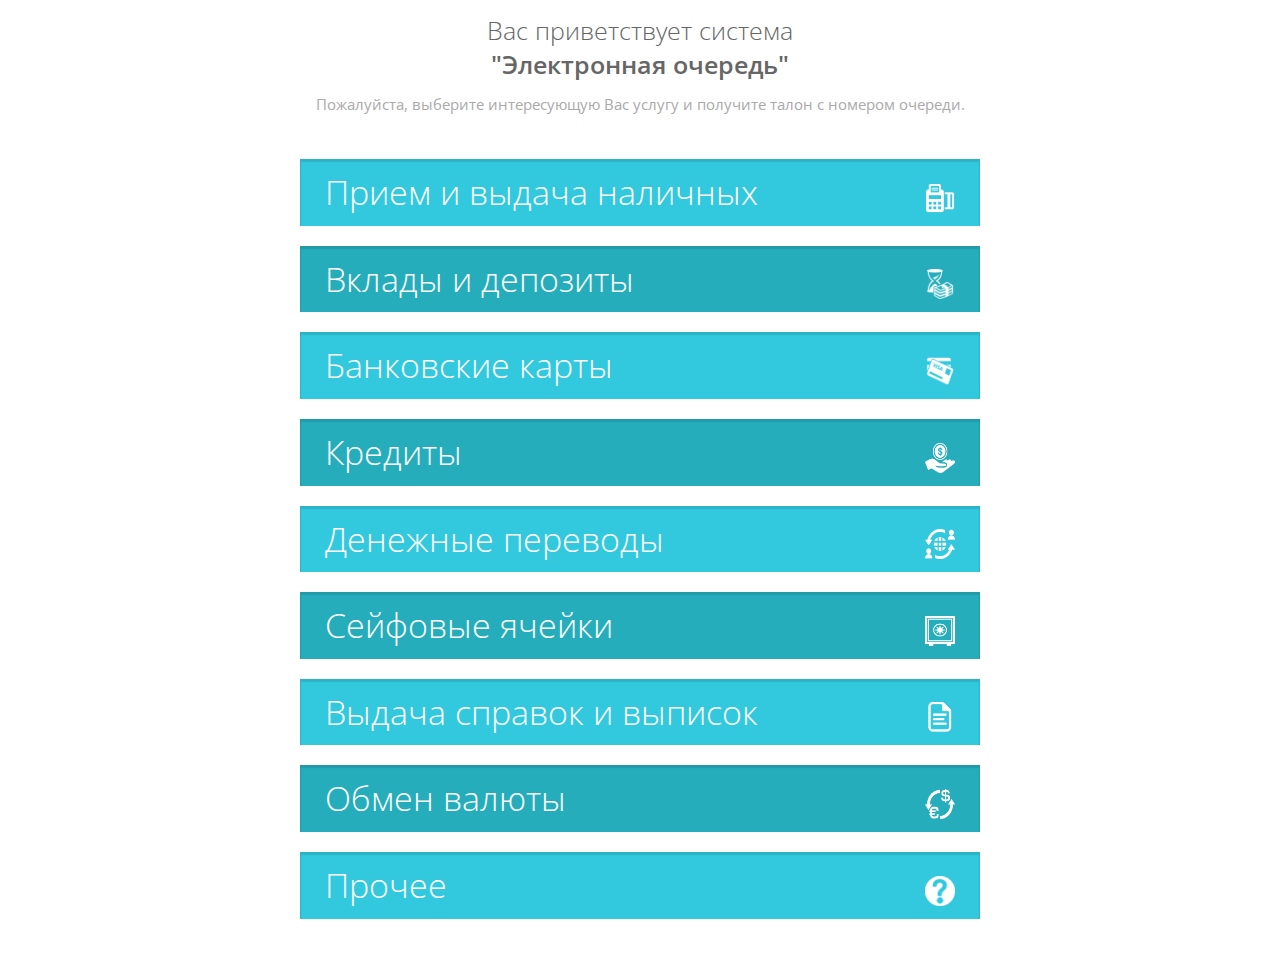
<file: index.html>
<!DOCTYPE html>
<html>
	<head>
		<meta charset="utf-8">
		<title>Электронная очередь</title>
		<meta name="description" content="my_prototype">
		<meta name="keywords" content="UI">
		<meta name="viewport" content="width=device-width, initial-scale=1.0">
		<link href="css/bootstrap.min.css" rel="stylesheet">
		<link href="css/font-awesome.min.css" rel="stylesheet">
		<link href="css/style-78.css" rel="stylesheet">	
	</head>
	<body>
		<div class="ui-78">	
			<h2>Вас приветствует система</h2>
			<h1>"Электронная очередь"</h1>
			<p>Пожалуйста, выберите интересующую Вас услугу и получите талон с номером очереди. </p>
			<div class="list">
				<div class="l-item bg-lblue">
					<a href="talon.html" class="bg-lblue clearfix">
						<span>Прием и выдача наличных</span>
						<i><img class="fa" src="img/tous.png" width="30" height="30"></i>
					</a>
				</div>
					<div class="clearfix space"></div> 
				<div class="l-item bg-pureblue">
					<a href="talon.html" class="bg-pureblue clearfix">
						<span>Вклады и депозиты</span>
						<i><img class="fa" src="img/openmoney.png" width="30" height="30"></i>
					</a>
				</div>
					<div class="clearfix space"></div> 
				<div class="l-item bg-lblue">
					<a href="talon.html" class="bg-lblue clearfix">
						<span>Банковские карты</span>
						<i><img class="fa" src="img/cards.png" width="30" height="30"></i>
					</a>
				</div>
					<div class="clearfix space"></div> 
				<div class="l-item bg-pureblue">
					<a href="talon.html" class="bg-pureblue clearfix">
						<span>Кредиты</span>
						<i><img class="fa" src="img/credits.png" width="30" height="30"></i>
					</a>
				</div>
					<div class="clearfix space"></div> 
				<div class="l-item bg-lblue">
					<a href="talon.html" class="bg-lblue clearfix">
						<span>Денежные переводы</span>
						<i><img class="fa" src="img/perevod.png" width="30" height="30"></i>
					</a>
				</div>
                	<div class="clearfix space"></div> 
			<div class="l-item bg-pureblue">
					<a href="talon.html" class="bg-pureblue clearfix">
						<span>Сейфовые ячейки</span>
						<i><img class="fa" src="img/safe.png" width="30" height="30"></i>
					</a>
				</div>
					<div class="clearfix space"></div> 
				<div class="l-item bg-lblue">
					<a href="talon.html" class="bg-lblue clearfix">
						<span>Выдача справок и выписок</span>
						<i><img class="fa" src="img/ask.png" width="30" height="30"></i>
					</a>
				</div>
					<div class="clearfix space"></div> 
				<div class="l-item bg-pureblue">
					<a href="talon.html" class="bg-pureblue clearfix">
						<span>Обмен валюты</span>
						<i><img class="fa" src="img/change.png" width="30" height="30"></i>
					</a>
				</div>
				<div class="clearfix space"></div> 
				<div class="l-item bg-lblue">
					<a href="talon.html" class="bg-lblue clearfix">
						<span>Прочее</span>
						<i><img class="fa" src="img/help.png" width="30" height="30"></i>
					</a>
					
				</div>
			</div>
		
		</div>
		
		<script src="js/jquery.js"></script>
		<script src="js/bootstrap.min.js"></script>
		<script src="js/placeholder.js"></script>
		<script src="js/respond.min.js"></script>
		<script src="js/html5shiv.js"></script>
	</body>	
</html>
</file>
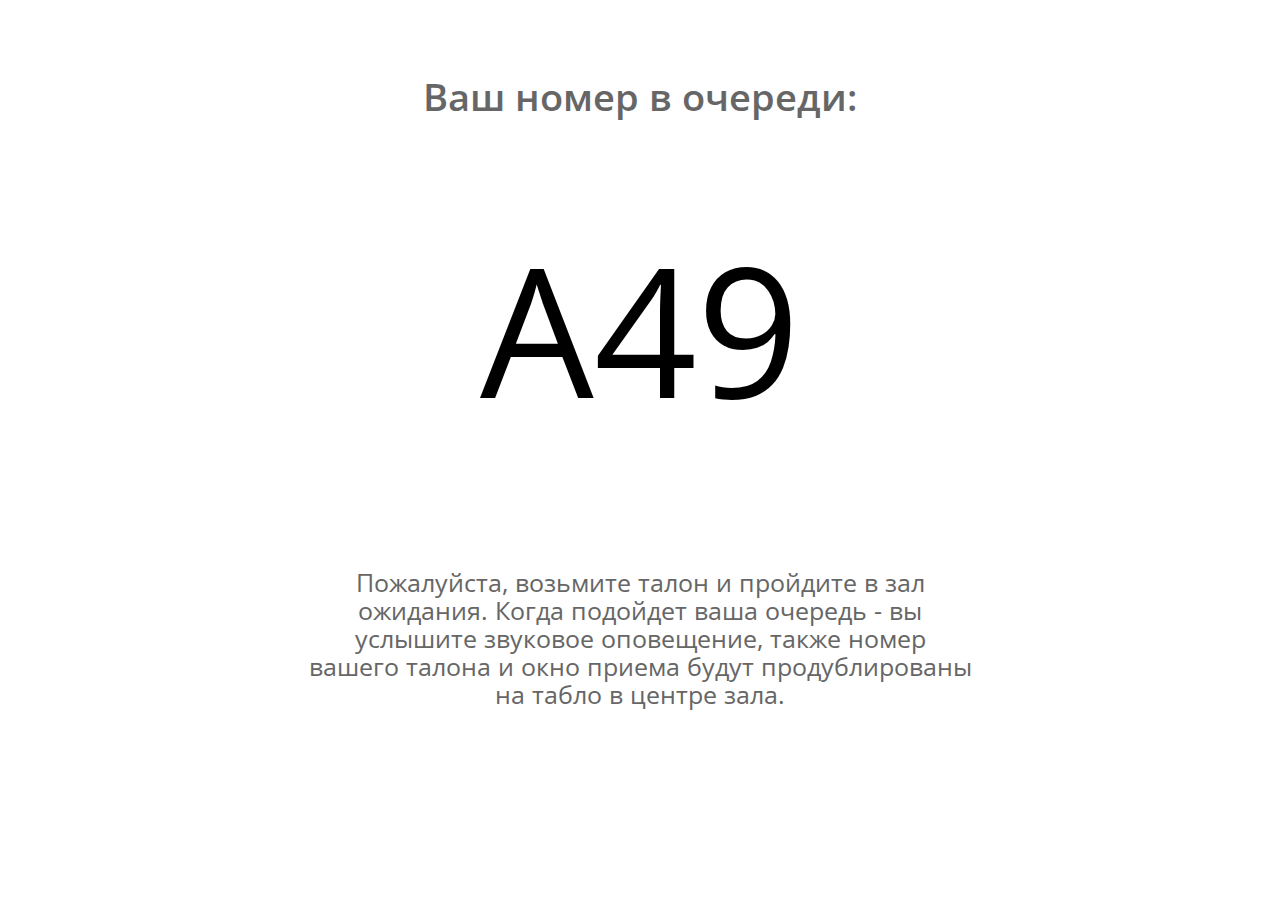
<file: talon.html>
<!DOCTYPE html>
<html lang="ru">
<head>
    <meta charset="UTF-8">
    <link href="css/style-78.css" rel="stylesheet">	
    
</head>
<body>
   <div class="all">
    <title>Талон</title>
    <h4 class="position">Ваш номер в очереди:</h4>
    <p class="number">А49</p>
    <p class="talon">Пожалуйста, возьмите талон и пройдите в зал ожидания. Когда подойдет ваша очередь - вы услышите звуковое оповещение, также номер вашего талона и окно приема будут продублированы на табло в центре зала. </p>
    </div>
</body>
</html>
</file>
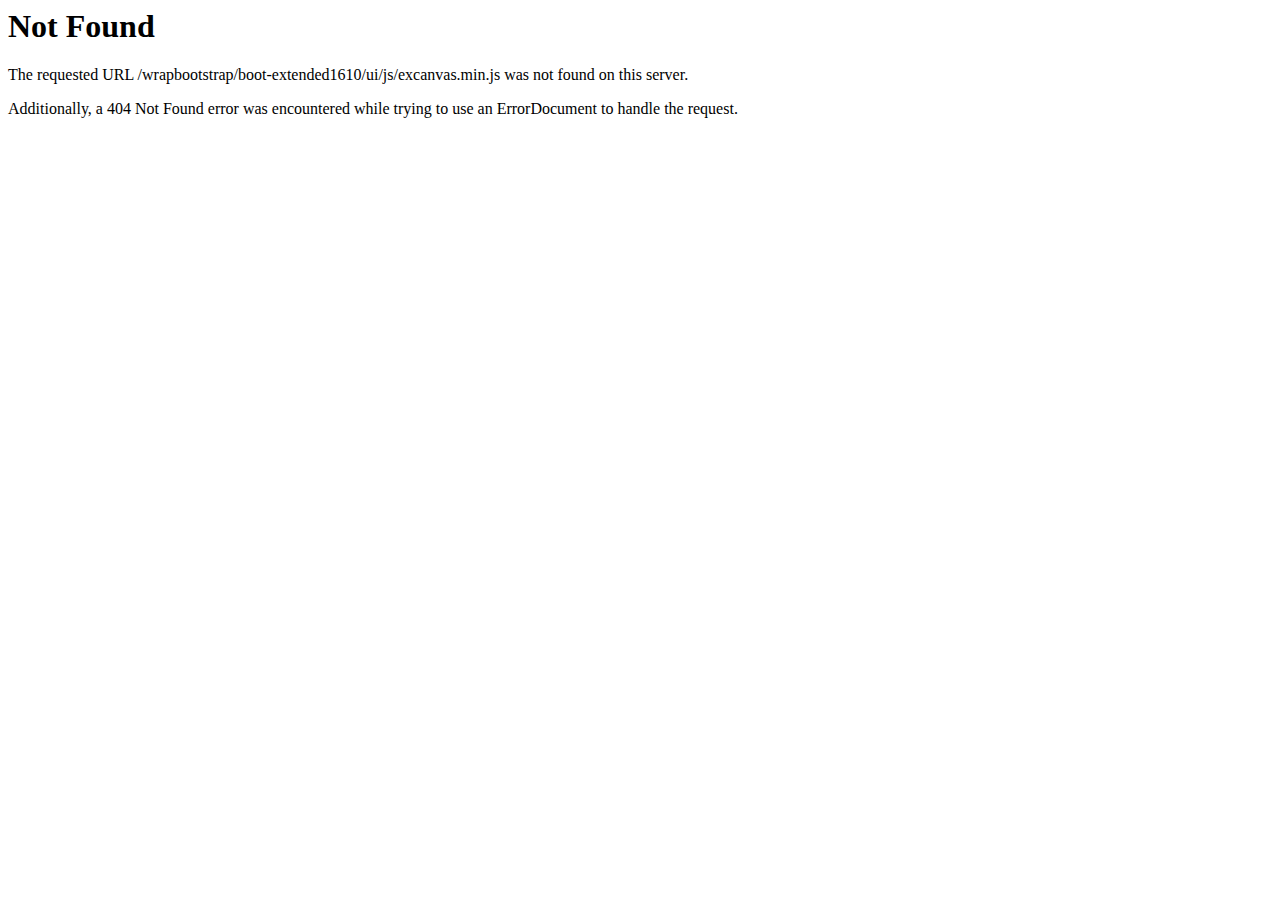
<file: js/excanvas.min.js.html>
<!DOCTYPE HTML PUBLIC "-//IETF//DTD HTML 2.0//EN">
<html><head>
<title>404 Not Found</title>
</head><body>
<h1>Not Found</h1>
<p>The requested URL /wrapbootstrap/boot-extended1610/ui/js/excanvas.min.js was not found on this server.</p>
<p>Additionally, a 404 Not Found
error was encountered while trying to use an ErrorDocument to handle the request.</p>
</body></html>
</file>
<file: css/style-78.css>
/************************
Designed by : http://responsivewebinc.com
************************/
/* Open Sans  */
@import url('http://fonts.googleapis.com/css?family=Open+Sans:300,400italic,400,600');
/* General */
body {
	color: #666666;
	font-size: 13px;
	line-height: 23px;
	background: #fff;
	font-family: 'Open Sans', sans-serif;
	-webkit-font-smoothing: antialiased;
}
h1,
h2,
h3,
h4,
h5,
h6 {
	color: #666;
	font-family: 'Open Sans', sans-serif;
	font-weight: 600;
	margin: 2px 0px;
	padding: 0px;
    text-align: center;
}
h1 {
	font-size: 25px;
	line-height: 45px;
}
h2 {
	font-size: 18px;
	line-height: 30px;
}
h3 {
	font-size: 22px;
	line-height: 37px;
}
h4 {
	font-size: 18px;
	line-height: 33px;
}
h5 {
	font-size: 15px;
	line-height: 30px;
}
h6 {
	font-size: 13px;
	line-height: 28px;
}
p {
	margin: 2px 0px;
	padding: 0px;
	margin-bottom:5px;
	line-height:28px;
    text-align: center;
}
a{
	text-decoration: none;
	color: #777;
}
a:hover,a:active,a:focus {
	outline: 0;
	text-decoration: none;
	color: #999;
}
hr {
	margin: 10px 0px;
	padding: 0px;
	border-top: 0px;
	border-bottom: 1px solid #eee;
}
:focus {
	outline:none;
}
::-moz-focus-inner {
	border:0;
}
/* Text color classes */
.white {
  color: #ffffff !important;
}
.grey {
  color: #eeeeee !important;
}
.black {
  color: #555555 !important;
}
.red {
  color: #f75353 !important;
}
.green {
  color: #51d466 !important;
}
.lblue {
  color: #32c8de !important;
}
.blue {
  color: #609cec !important;
}
.orange {
  color: #f78153 !important;
}
.yellow {
  color: #fcd419 !important;
}
.purple {
  color: #cb79e6 !important;
}
.rose {
  color: #ff61e7 !important;
}
.brown {
  color: #d08166 !important;
}
/* Background color classes */
.bg-white {
  background-color: #ffffff !important;
}
.bg-grey {
  background-color: #eeeeee !important;
}
.bg-black {
  background-color: #555555 !important;
}
.bg-red {
  background-color: #f75353 !important;
}
.bg-green {
  background-color: #51d466 !important;
}
.bg-lblue {
  background-color: #32c8de !important;
}
.bg-blue {
  background-color: #609cec !important;
}
.bg-pureblue 
{
   background-color: #25ADBC!important;
}
.bg-purebeige
{
    background-color: #F0EADC!important;
}

.bg-orange {
  background-color: #f78153 !important;
}
.bg-yellow {
  background-color: #fcd419 !important;
}
.bg-purple {
  background-color: #cb79e6 !important;
}
.bg-rose {
  background-color: #ff61e7 !important;
}
.bg-brown {
  background-color: #d08166 !important;
}
/* Border color classes */
.br-white {
  border: 1px solid #ffffff !important;
}
.br-grey {
  border: 1px solid #eeeeee;
}
.br-black {
  border: 1px solid #555555;
}
.br-red {
  border: 1px solid #f75353;
}
.br-green {
  border: 1px solid #51d466;
}
.br-lblue {
  border: 1px solid #32c8de;
}
.br-blue {
  border: 1px solid #609cec;
}
.br-orange {
  border: 1px solid #f78153;
}
.br-yellow {
  border: 1px solid #fcd419;
}
.br-purple {
  border: 1px solid #cb79e6;
}
.br-rose {
  border: 1px solid #ff61e7;
}
.br-brown {
  border: 1px solid #d08166;
}
/* Button classes */
.btn {
	border-radius: 2px;
	position: relative;
}
.btn.btn-no-border {
	border: 0px !important;
}
/* Button colors */
.btn.btn-white {
	background: #ffffff;
	color: #666666;
	border: 1px solid #dddddd;
}
.btn.btn-white:hover,
.btn.btn-white:focus,
.btn.btn-white.active,
.btn.btn-white:active {
	background: #f7f7f7;
	color: #666666;
}
.btn.btn-grey {
	background: #eeeeee;
	color: #666666;
	border: 1px solid #d5d5d5;
}
.btn.btn-grey:hover,
.btn.btn-grey:focus,
.btn.btn-grey.active,
.btn.btn-grey:active {
	background: #d5d5d5;
	color: #999;
}
.btn.btn-black {
	color: #ffffff;
	background: #666666;
	border: 1px solid #4d4d4d;
}
.btn.btn-black:hover,
.btn.btn-black:focus,
.btn.btn-black.active,
.btn.btn-black:active {
	background: #4d4d4d;
	color: #ffffff;
}
.btn.btn-red {
	color: #ffffff;
	background: #ed5441;
	border: 1px solid #e52d16;
}
.btn.btn-red:hover,
.btn.btn-red:focus,
.btn.btn-red.active,
.btn.btn-red:active {
	color: #ffffff;
	background: #e52d16;
}
.btn.btn-green {
	color: #ffffff;
	background: #51d466;
	border: 1px solid #30c247;
}
.btn.btn-green:hover,
.btn.btn-green:focus,
.btn.btn-green.active,
.btn.btn-green:active {
	background: #30c247;
	color: #ffffff;
}
.btn.btn-lblue {
	color: #ffffff;
	background: #32c8de;
	border: 1px solid #1faabe;
}
.btn.btn-lblue:hover,
.btn.btn-lblue:focus,
.btn.btn-lblue.active,
.btn.btn-lblue:active {
	background: #1faabe;
	color: #ffffff;
}
.btn.btn-blue {
	color: #ffffff;
	background: #609cec;
	border: 1px solid #3280e7;
}
.btn.btn-blue:hover,
.btn.btn-blue:focus,
.btn.btn-blue.active,
.btn.btn-blue:active {
	background: #3280e7;
	color: #ffffff;
}
.btn.btn-orange {
	color: #ffffff;
	background: #f8a841;
	border: 1px solid #f69110;
}
.btn.btn-orange:hover,
.btn.btn-orange:focus,
.btn.btn-orange.active,
.btn.btn-orange:active {
	background: #f69110;
	color: #ffffff;
}
.btn.btn-yellow {
	background: #fcd419;
	color: #ffffff;
	border: 1px solid #dfb803;
}
.btn.btn-yellow:hover,
.btn.btn-yellow:focus,
.btn.btn-yellow.active,
.btn.btn-yellow:active {
	background: #dfb803;
	color: #ffffff;
}
.btn.btn-purple {
	background: #cb79e6;
	color: #ffffff;
	border: 1px solid #ba4ede;
}
.btn.btn-purple:hover,
.btn.btn-purple:focus,
.btn.btn-purple.active,
.btn.btn-purple:active {
	background: #ba4ede;
	color: #ffffff;
}
.btn.btn-rose {
	background: #ff61e7;
	color: #ffffff;
	border: 1px solid #ff2edf;
}
.btn.btn-rose:hover,
.btn.btn-rose:focus,
.btn.btn-rose.active,
.btn.btn-rose:active {
	background: #ff2edf;
	color: #ffffff;
}
.btn.btn-brown {
	background: #d08166;
	color: #ffffff;
	border: 1px solid #c4613f;
}
.btn.btn-brown:hover,
.btn.btn-brown:focus,
.btn.btn-brown.active,
.btn.btn-brown:active {
	background: #c4613f;
	color: #ffffff;
}
/* Label */
.label {
	border-radius: 2px;
	font-weight: normal;
	padding: 3px 7px;
	font-size: 12px;
	line-height: 18px;
}
/* Label sizes */
.label.label-xs {
	font-size: 10px;
	padding: 1px 5px;
	line-height: 12px;
}
.label.label-sm {
	font-size: 11px;
	padding: 2px 6px;
	line-height: 15px;
}
.label.label-lg {
	font-size: 13px;
	padding: 5px 9px;
	line-height: 23px;
}
/* Label colors */
.label.label-white{
	color: #666666 !important;
	background: #f7f7f7;
}
.label.label-grey {
	color: #666666 !important;
	background: #eeeeee;
}
.label.label-black {
	color: #ffffff;
	background: #666666;
}
.label.label-red {
	color: #ffffff;
	background: #ed5441;
}
.label.label-green {
	color: #ffffff;
	background: #51d466;
}
.label.label-lblue {
	color: #ffffff;
	background: #32c8de;
}
.label.label-blue {
	color: #ffffff;
	background: #609cec;
}
.label.label-orange {
	color: #ffffff;
	background: #f8a841;
}
.label.label-yellow {
	background: #fcd419;
	color: #ffffff;
}
.label.label-purple {
	background: #cb79e6;
	color: #ffffff;
}
.label.label-rose {
	background: #ff61e7;
	color: #ffffff;
}
.label.label-brown {
	background: #d08166;
	color: #ffffff;
}
/* Badges */
.badge {
	min-width: 10px;
	padding: 3px 7px !important;
	font-size: 12px;
	line-height: 12px;
	font-weight: normal;
	display: inline-block;
	color: #fff;
	border-radius: 10px;
}
.badge.badge-white {
	color: #666666;
	background: #ffffff;
}
.badge.badge-grey {
	color: #a2a2a2;
	background: #eeeeee;
}
.badge.badge-black {
	color: #ffffff;
	background: #666666;
}
.badge.badge-red {
	color: #ffffff;
	background: #ed5441;
}
.badge.badge-green {
	color: #ffffff;
	background: #51d466;
}
.badge.badge-lblue {
	color: #ffffff;
	background: #32c8de;
}
.badge.badge-blue {
	color: #ffffff;
	background: #609cec;
}
.badge.badge-orange {
	color: #ffffff;
	background: #f8a841;
}
.badge.badge-yellow {
	color: #ffffff;
	background: #fcd419;
}
.badge.badge-purple {
	color: #ffffff;
	background: #cb79e6;
}
.badge.badge-rose {
	color: #ffffff;
	background: #ff61e7;
}
.badge.badge-brown {
	color: #ffffff;
	background: #d08166;
}
.btn .badge {
	position: absolute;
	top: -13px;
	right: -8px;
}
/* Social Media */
.facebook {	background: #3280e7; }
.facebook:hover { background: #134fa0; }
.twitter { background: #32c8de;}
.twitter:hover {	background: #188392;}
.google-plus {background: #f96f4a;}
.google-plus:hover {	background: #eb6440;}
.linkedin  {	background: #729fda;}
.linkedin:hover {background: #3069b6;}
.pinterest {	background: #ed5441;}
.pinterest:hover { background: #b72411;}
.dropbox {background: #32c8de;}
.dropbox:hover {	background: #188392;}
.bitcoin {background: #f8a841;}
.bitcoin:hover {	background: #cc7607;}
.foursquare {background: #22bed4;}
.foursquare:hover {background: #146f7c;}
.flickr { background: #ff61e7;}
.flickr:hover {	background: #fa00d4;}
.github {background: #666666;}
.github:hover {	background: #333333;}
.instagram {	background: #d6917a;}
.instagram:hover {background: #b35637;}
.skype {background: #32c8de;}
.skype:hover {background: #188392;}
.tumblr {background: #84a1c8;}
.tumblr:hover {background: #476d9f;}
.vimeo {background: #32c8de;}
.vimeo:hover {background: #188392;}
.dribbble{background: #ff2edf;}
.dribbble:hover {background: #c700a9;}
.youtube {background: #ed5441;}
.youtube:hover {	background: #b72411;}

/* UI X */
.ui-78{
	max-width:700px;
	margin:20px auto;
	padding:0px 10px;
}
.ui-78 h2{
	font-size:25px;
	line-height:20px;
	font-weight:300;
}
.ui-78 > p{
	font-size:15px;
	line-height:30px;
	color:#aaa;
}
.ui-78 .list{
	margin:40px 0px;
}
.ui-78 .l-item a{
	padding:13px 25px;
	display:block;
	color:#fff;
	-webkit-transition: all 1s ease;
	-moz-transition: all 1s ease;
	-o-transition: all 1s ease;
	-ms-transition: all 1s ease;
	transition: all 1s ease;	
	box-shadow:inset 0px 2px 1px 1px rgba(0,0,0,0.1);
}
.ui-78 .l-item a:hover{
	background:rgba(0,0,0,0.1) !important;
}
.ui-78 .l-item a span{
	float:left;
	font-size:34px;
	line-height:40px;
	font-weight:300;
}	
.ui-78 .l-item a i{
	float:right;
	font-size:50px;
	line-height:40px;
}
@media (max-width:550px){
	.ui-78 .l-item a{
		padding:15px;
	}
	.ui-78 .l-item a span{
		font-size:20px;
		line-height:20px;
	}
	.ui-78 .l-item a i{
		font-size:25px;
		line-height:20px;
	}
}
@media (max-width:290px){
	.ui-78 .l-item a span{
		font-size:15px;
		line-height:18px;
	}
	.ui-78 .l-item a i{
		font-size:16px;
		line-height:15px;
	}
}
.space
{
    margin-bottom:10px;
    margin-top: 10px;
}
.number
{
    padding: 200px;
    font-size: 180px;
    color: #000000;
}
.position
{
    font-size: 38px;
}
.talon
{
    text-align: center;
    font-size: 25px;
    padding-top: 20px;
    padding-left: 300px;
    padding-right: 300px;
}
.all
{
    padding-top: 70px;
}
</file>
